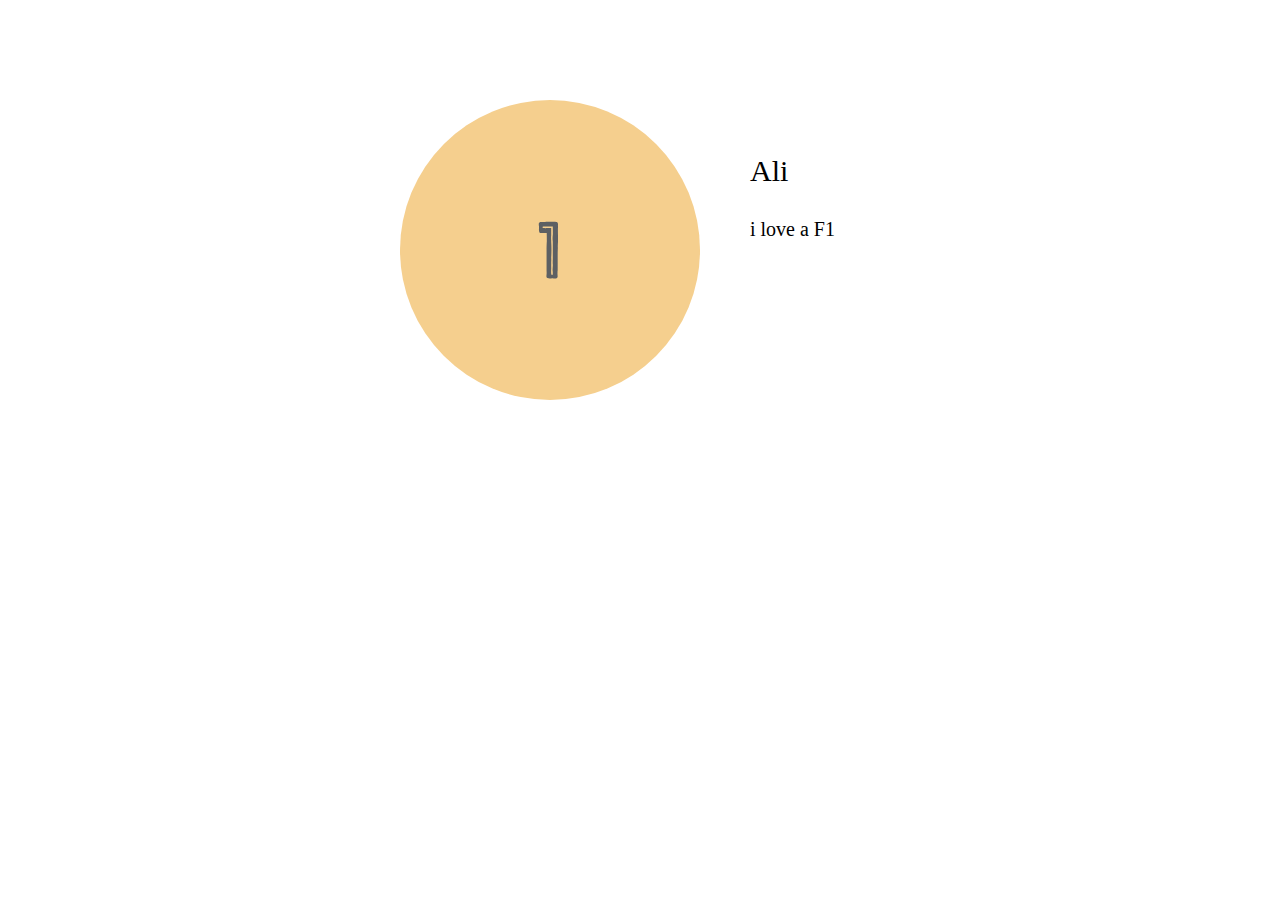
<file: practice-1/project-1/index.html>
<!DOCTYPE html>
<html lang="en">
<head>
    <meta charset="UTF-8">
    <meta http-equiv="X-UA-Compatible" content="IE=edge">
    <meta name="viewport" content="width=device-width, initial-scale=1.0">
    <title>Card</title>
    <link rel="stylesheet" href="test.css">
</head>
<body>
    
    <div class="card">
        <div class="image">
            <img src="images/one.svg" class="image1" alt="">
        </div>
        <div class="name">Ali</div>
        <div class="comment">i love a F1</div>
    </div>

</body>
</html>
</file>
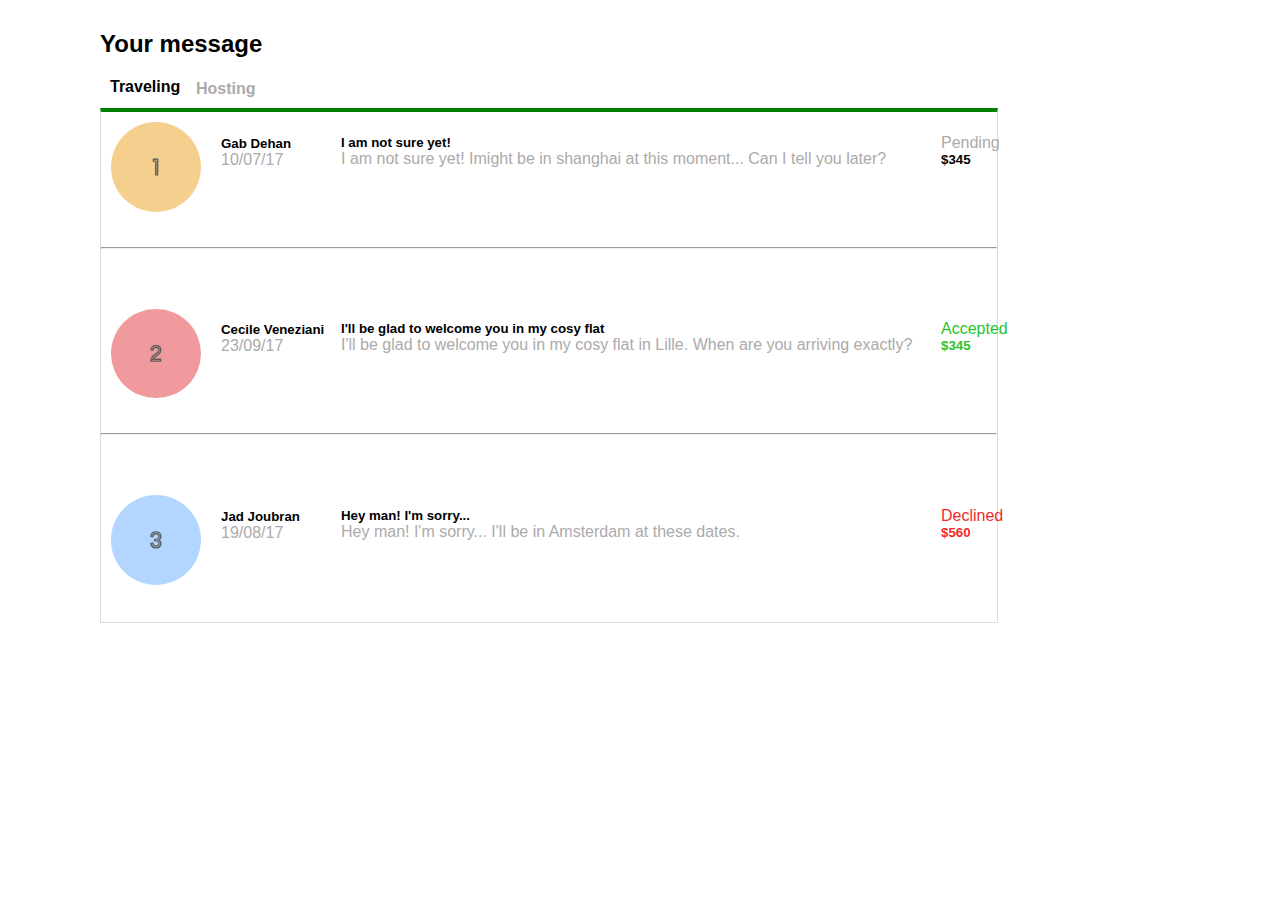
<file: practice-1/project-3/index.html>
<!DOCTYPE html>
<html lang="en">
<head>
    <meta charset="UTF-8">
    <meta http-equiv="X-UA-Compatible" content="IE=edge">
    <meta name="viewport" content="width=device-width, initial-scale=1.0">
    <title>Practice-2</title>
    <link rel="stylesheet" href="test.css">
</head>
<body>
    
    <h2>Your message</h2>
    <h4>Traveling</h4>
    <h4 class="host">Hosting</h4>

    <div class="main">
    <div class="first-person">
        <img src="images/one.svg" class="first">
        <div class="first-information">
        <h5>Gab Dehan</h5>
        <p>10/07/17</p>
        </div>
        <div class="second-information">
            <h5>I am not sure yet!</h5>
            <p>I am not sure yet! Imight be in shanghai at this moment... Can I tell you later?</p>
        </div>
        <div class="first-pending">
            <p>Pending</p>
            <h5 class="pending">$345</h5>
        </div>
    </div>

    <hr class="hr-1">

    <div class="second-person">
        <img src="images/two.svg" class="second">
        <div class="first-information">
        <h5>Cecile Veneziani</h5>
        <p>23/09/17</p>
        </div>
        <div class="second-information">
            <h5>I'll be glad to welcome you in my cosy flat</h5>
            <p>I'll be glad to welcome you in my cosy flat in Lille. When are you arriving exactly?</p>
        </div>
        <div class="second-pending">
            <p class="accepted">Accepted</p>
            <h5>$345</h5>
        </div>
    </div>

    <hr class="hr-2">

    <div class="third-person">
        <img src="images/three.svg" class="third">
        <div class="first-information">
        <h5>Jad Joubran</h5>
        <p>19/08/17</p>
        </div>
        <div class="second-information">
            <h5>Hey man! I'm sorry...</h5>
            <p>Hey man! I'm sorry... I'll be in Amsterdam at these dates.</p>
        </div>
        <div class="third-pending">
            <p class="declined">Declined</p>
            <h5>$560</h5>
        </div>
    </div>

   </div>

</body>
</html>
</file>
<file: practice-1/project-1/test.css>
*{
    padding: 0;
    margin: 0;
}

.image1{
    border-radius: 200px;
    margin-left: 400px;
    margin-top: 100px;
}

.name{
    margin-left: 750px;
    font-size: 30px;
    margin-top: -250px;
}

.comment{
    margin-left: 750px;
    font-size: 20px;
    margin-top: 30px;
}
</file>
<file: practice-1/project-3/test.css>
*{
    padding: 0;
    margin: 0;
    font-family: 'Jost', sans-serif;
}

.main{
    border: 1px solid gainsboro;
    width: 70%;
    height: 510px;
    margin: 10px 0px 0px 100px;
    border-top: 4px  solid green;
}

.host{
    color: rgb(172, 170, 170);
    margin-left: 196px;
    margin-top: -16px;
}

h2{
    margin-left: 100px;
    margin-top: 30px;
}

h4{
    margin-left: 110px;
    margin-top: 20px;
}

p{
    color: rgb(172, 170, 170);
}

.pending{
    color: black;
}

.accepted{
    color: rgb(42, 196, 42);
}

.declined{
    color: rgb(240, 42, 42);
}

.hr-1{
    margin-top: 80px;
}

.hr-2{
    margin-top: 80px;
}

img.first{
    margin-left: 10px;
    margin-top: 10px;
    width: 10%;
    border-radius: 200px;
}

img.second{
    margin-left: 10px;
    margin-top: 60px;
    width: 10%;
    border-radius: 200px;
}

img.third{
    margin-left: 10px;
    margin-top: 60px;
    width: 10%;
    border-radius: 200px;
}

.first-information{
    margin-left: 120px;
    margin-top: -80px;
}

.second-information{
    margin-left: 240px;
    margin-top: -34px;
}

.first-pending{
    margin-left: 840px;
    margin-top: -34px;
    color: rgb(172, 170, 170);
}

.second-pending{
    margin-left: 840px;
    margin-top: -34px;
    color: rgb(42, 196, 42);
}

.third-pending{
    margin-left: 840px;
    margin-top: -34px;
    color: rgb(240, 42, 42);
}
</file>
